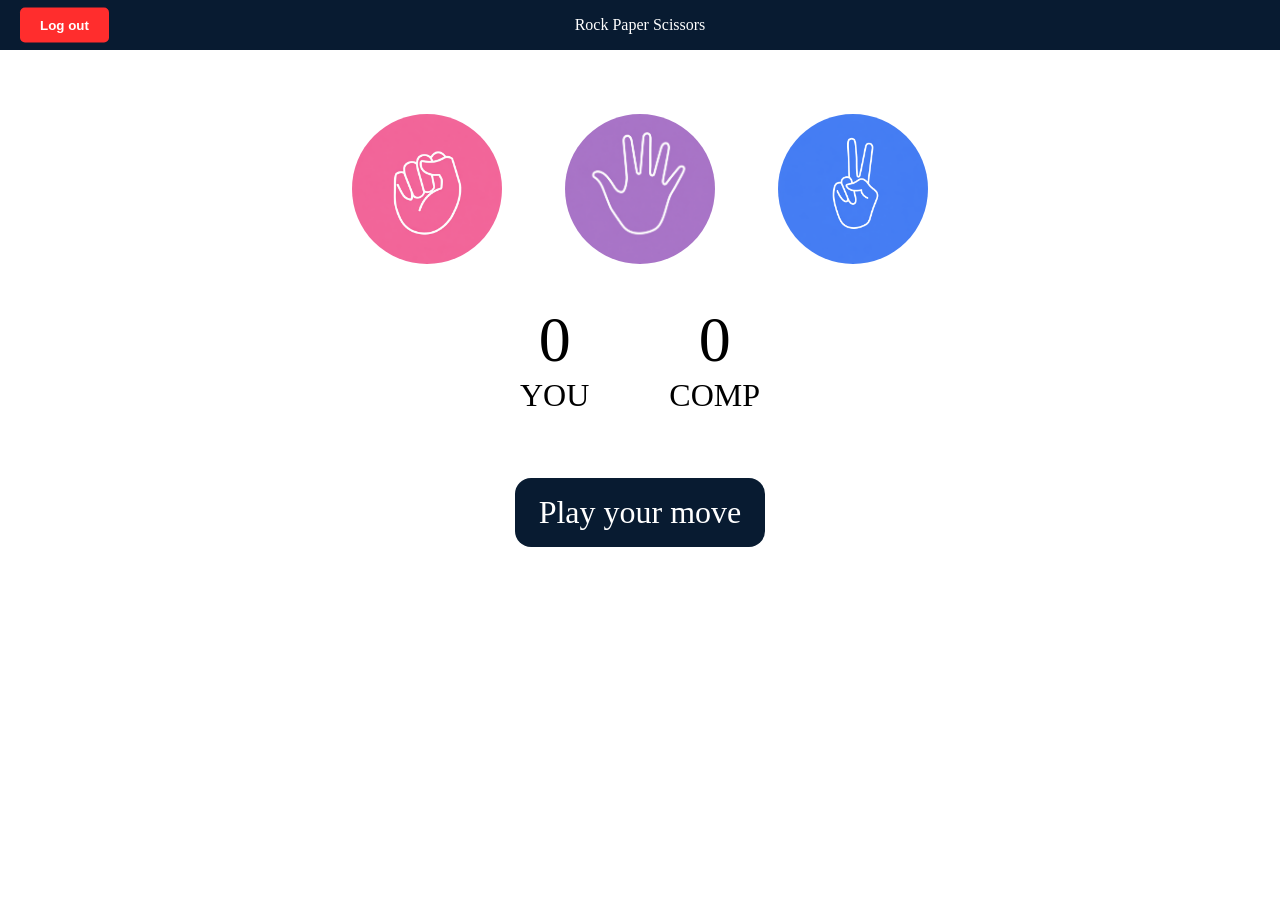
<file: new-window/style.html>
<!DOCTYPE html>
<html lang="en">

<head>
    <meta charset="UTF-8">
    <meta name="viewport" content="width=device-width, initial-scale=1.0">
    <title>Rock Paper Scissors Game</title>
    <link rel="stylesheet" href="style.css">
</head>

<body>
    <div class="header">
        <button class="logout">Log out</button>
        Rock Paper Scissors
    </div>
    <div class="choices">
        <div class="choice" id="rock">
            <img src="./images/rock.png" alt="">
        </div>
        <div class="choice" id="paper">
            <img src="./images/paper.png" alt="">
        </div>
        <div class="choice" id="scissors">
            <img src="./images/scissors.png" alt="">
        </div>
    </div>

    <div class="score-board">
        <div class="score">
            <p id="user-score">0</p>
            <p>YOU</p>
        </div>
        <div class="score">
            <p id="comp-score">0</p>
            <p>COMP</p>
        </div>
    </div>

    <div class="msg-container">
        <p id="msg">Play your move</p>
    </div>


</body>
<script src="app.js"></script>

</html>
</file>
<file: new-window/style.css>
* {
    margin: 0;
    padding: 0;
    text-align: center;
    box-sizing: border-box;
}

.header {
    background-color: #081b31;
    color: white;
    padding: 1rem;
    position: relative;
    text-align: center;
}

.header h1 {
    margin: 0;
    font-size: clamp(2.2rem, 5vw, 3rem);
}

.logout {
    position: absolute;
    left: 20px;
    top: 50%;
    transform: translateY(-50%);

    padding: 10px 20px;
    border-radius: 5px;
    border: none;
    background-color: rgb(255, 45, 45);
    color: white;
    font-weight: bold;
    cursor: pointer;
}


.choices {
    display: flex;
    flex-wrap: wrap;
    justify-content: center;
    align-items: center;
    gap: clamp(1rem, 4vw, 3rem);
    margin-top: clamp(1.5rem, 5vw, 3.5rem);
    padding: 0 1rem;
}

.choice {
    height: clamp(100px, 20vw, 165px);
    width: clamp(100px, 20vw, 165px);
    border-radius: 50%;
    display: flex;
    justify-content: center;
    align-items: center;
    transition: background-color 0.2s ease;
}

.choice:hover {
    cursor: pointer;
    background-color: #081b31;
}

img {
    height: clamp(85px, 18vw, 150px);
    width: clamp(85px, 18vw, 150px);
    object-fit: cover;
    border-radius: 50%;
}

.score-board {
    display: flex;
    justify-content: center;
    align-items: center;
    font-size: clamp(1rem, 3vw, 2rem);
    margin-top: clamp(1rem, 4vw, 2rem);
    gap: clamp(2rem, 8vw, 5rem);
    flex-wrap: wrap;
    padding: 0 1rem;
}

#user-score,
#comp-score {
    font-size: clamp(2rem, 8vw, 4rem);
}

.msg-container {
    margin-top: clamp(1.5rem, 5vw, 4rem);
    padding: 0 1rem;
}

#msg {
    background-color: #081b31;
    color: #ffff;
    font-size: clamp(1rem, 3.5vw, 2rem);
    display: inline-block;
    padding: clamp(0.5rem, 2vw, 1rem) clamp(0.75rem, 3vw, 1.5rem);
    border-radius: 1rem;
    max-width: 90%;
    word-wrap: break-word;
}

@media (max-width: 480px) {
    .choices {
        gap: 1.2rem;
    }

    .choice {
        height: 100px;
        width: 100px;
    }

    img {
        height: 85px;
        width: 85px;
    }

    .score-board {
        gap: 2rem;
        font-size: 1rem;
    }

    #user-score,
    #comp-score {
        font-size: 2.5rem;
    }
}
</file>
